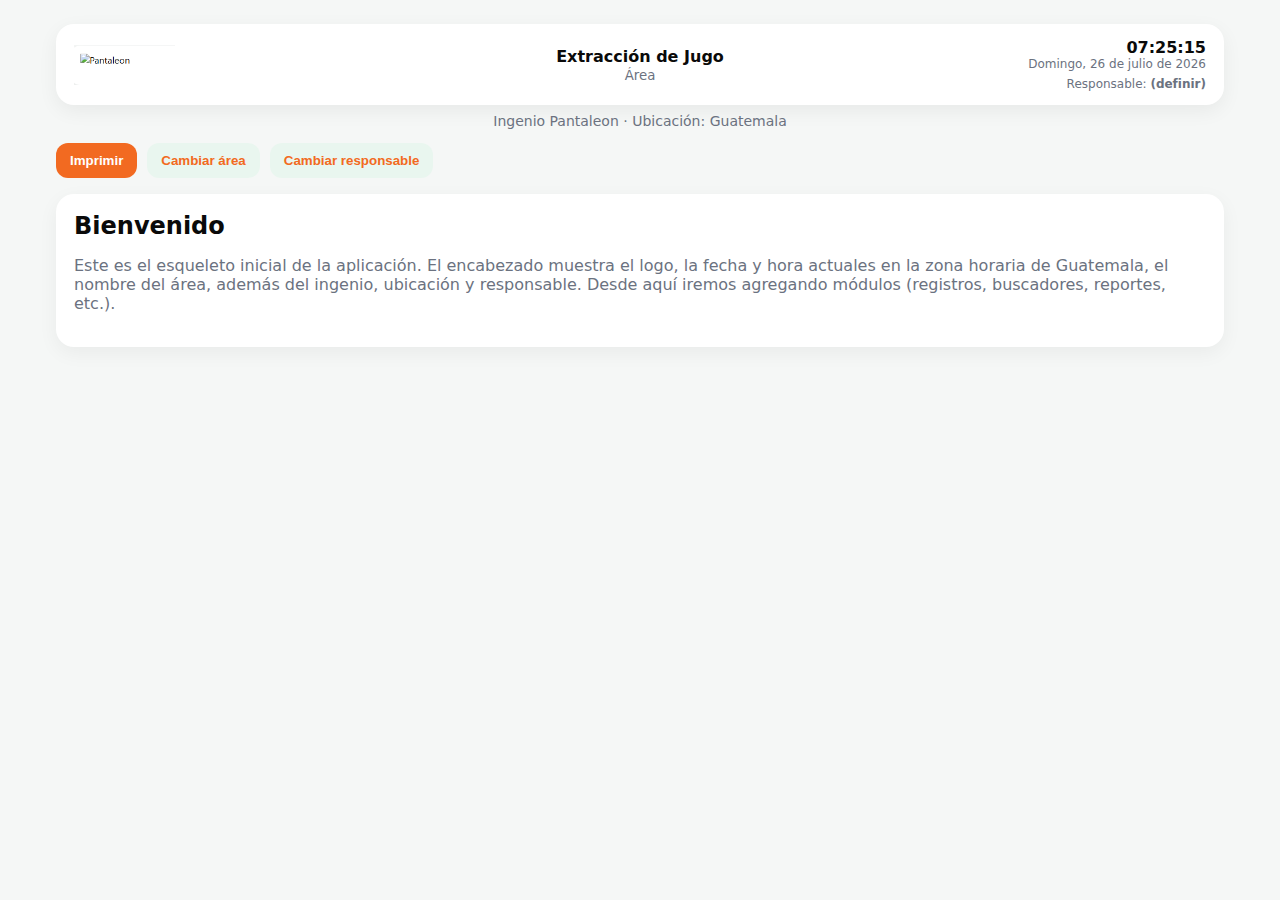
<file: index.html.html>
<!DOCTYPE html>
<html lang="es">
<head>
  <meta charset="utf-8" />
  <meta name="viewport" content="width=device-width, initial-scale=1" />
  <title>Pantaleon · Extracción de Jugo</title>
  <style>
    :root{
      --brand:#f26a21; /* naranja Pantaleon */
      --brand-dark:#c44f11;
      --ink:#0a0a0a;
      --muted:#6b7280;
      --bg:#f5f7f6;
      --card:#ffffff;
      --radius:18px;
    }
    *{box-sizing:border-box}
    html,body{margin:0;padding:0;font-family:system-ui,-apple-system,Segoe UI,Roboto,Ubuntu,Cantarell,Noto Sans,Helvetica,Arial,sans-serif;background:var(--bg);color:var(--ink)}
    .shell{max-width:1200px;margin:24px auto;padding:0 16px}
    .header{background:var(--card);border-radius:var(--radius);box-shadow:0 6px 20px rgba(0,0,0,.06);padding:14px 18px;display:grid;grid-template-columns:1fr auto 1fr;align-items:center;gap:12px}
    .logo{display:flex;align-items:center;gap:10px}
    .area{justify-self:center;text-align:center}
    .area small{display:block;color:var(--muted);font-weight:500;margin-top:2px}
    .meta{justify-self:end;text-align:right}
    .meta .clock{font-variant-numeric:tabular-nums; font-weight:600}
    .meta .date{color:var(--muted);font-size:12px}
    .details{margin-top:8px;text-align:center;color:var(--muted);font-size:14px}
    .toolbar{margin-top:14px;display:flex;gap:10px;flex-wrap:wrap}
    .btn{appearance:none;border:0;border-radius:12px;padding:10px 14px;background:var(--brand);color:#fff;font-weight:600;cursor:pointer;transition:.15s transform ease,.2s box-shadow ease}
    .btn:hover{transform:translateY(-1px);box-shadow:0 8px 18px rgba(10,123,62,.25)}
    .btn.secondary{background:#e9f6ef;color:var(--brand);} 
    .card{margin-top:16px;background:var(--card);border-radius:var(--radius);box-shadow:0 6px 20px rgba(0,0,0,.05);padding:18px}
    .muted{color:var(--muted)}
    .grid{display:grid;grid-template-columns:repeat(12,1fr);gap:16px}
    @media (max-width: 768px){
      .header{grid-template-columns:1fr; text-align:center}
      .meta{justify-self:center}
      .area{justify-self:center}
    }
  </style>
</head>
<body>
  <div class="shell">
    <header class="header" role="banner">
      <div class="logo" aria-label="Pantaleon">
        <img src="[data-uri]" alt="Pantaleon" style="height:40px;width:auto;display:block" />
      </div>
      <div class="area">
        <div style="font-weight:700">Extracción de Jugo</div>
        <small>Área</small>
      </div>
      <div class="meta">
        <div class="clock" id="clock">--:--:--</div>
        <div class="date" id="date">Cargando fecha…</div>
        <div class="resp" style="margin-top:6px;font-size:12px;color:var(--muted)">Responsable: <strong id="responsable">(definir)</strong></div>
      </div>
    </header>

    <div class="details">
      Ingenio <span id="ingenio">Pantaleon</span> · Ubicación: <span id="ubicacion">Guatemala</span>
    </div>

    <div class="toolbar" role="group" aria-label="Acciones rápidas">
      <button class="btn" id="btn-imprimir">Imprimir</button>
      <button class="btn secondary" id="btn-cambiar-area" title="Cambia el texto del área">Cambiar área</button>
      <button class="btn secondary" id="btn-cambiar-resp" title="Define el responsable">Cambiar responsable</button>
    </div>

    <section class="card">
      <h2 style="margin:0 0 8px 0">Bienvenido</h2>
      <p class="muted">Este es el esqueleto inicial de la aplicación. El encabezado muestra el logo, la fecha y hora actuales en la zona horaria de Guatemala, el nombre del área, además del ingenio, ubicación y responsable. Desde aquí iremos agregando módulos (registros, buscadores, reportes, etc.).</p>
    </section>
  </div>

  <script>
    const GT_TZ = 'America/Guatemala';
    function updateClock(){
      const now = new Date();
      const time = new Intl.DateTimeFormat('es-GT', { hour: '2-digit', minute: '2-digit', second: '2-digit', hour12: false, timeZone: GT_TZ }).format(now);
      const date = new Intl.DateTimeFormat('es-GT', { weekday: 'long', year: 'numeric', month: 'long', day: '2-digit', timeZone: GT_TZ }).format(now);
      document.getElementById('clock').textContent = time;
      document.getElementById('date').textContent = date.charAt(0).toUpperCase() + date.slice(1);
    }
    updateClock();
    setInterval(updateClock, 1000);

    document.getElementById('btn-imprimir').addEventListener('click', () => window.print());
    document.getElementById('btn-cambiar-area').addEventListener('click', () => {
      const current = document.querySelector('.area div').textContent.trim();
      const next = prompt('Escribe el nombre del área:', current);
      if(next && next.trim()){
        document.querySelector('.area div').textContent = next.trim();
        document.title = `Pantaleon · ${next.trim()}`;
      }
    });

    function getParam(name){
      const p = new URLSearchParams(window.location.search);
      return p.get(name);
    }

    const responsableEl = document.getElementById('responsable');
    function askResponsable(pref=''){
      const name = prompt('Escribe el nombre del responsable:', pref || responsableEl.textContent.replace('(definir)','').trim());
      if(name && name.trim()){
        responsableEl.textContent = name.trim();
        localStorage.setItem('pant_responsable', name.trim());
      }
    }
    const savedResp = localStorage.getItem('pant_responsable');
    const qpResp = getParam('responsable');
    if(qpResp){
      responsableEl.textContent = qpResp;
      localStorage.setItem('pant_responsable', qpResp);
    } else if(savedResp){
      responsableEl.textContent = savedResp;
    } else {
      askResponsable('');
    }
    const btnResp = document.getElementById('btn-cambiar-resp');
    if(btnResp){ btnResp.addEventListener('click', () => askResponsable('')); }

    const ingenioEl = document.getElementById('ingenio');
    const ubicEl = document.getElementById('ubicacion');
    const qpIng = getParam('ingenio');
    const qpUbi = getParam('ubicacion');
    if(qpIng){ ingenioEl.textContent = qpIng; }
    if(qpUbi){ ubicEl.textContent = qpUbi; }
  </script>
</body>
</html>
</file>
